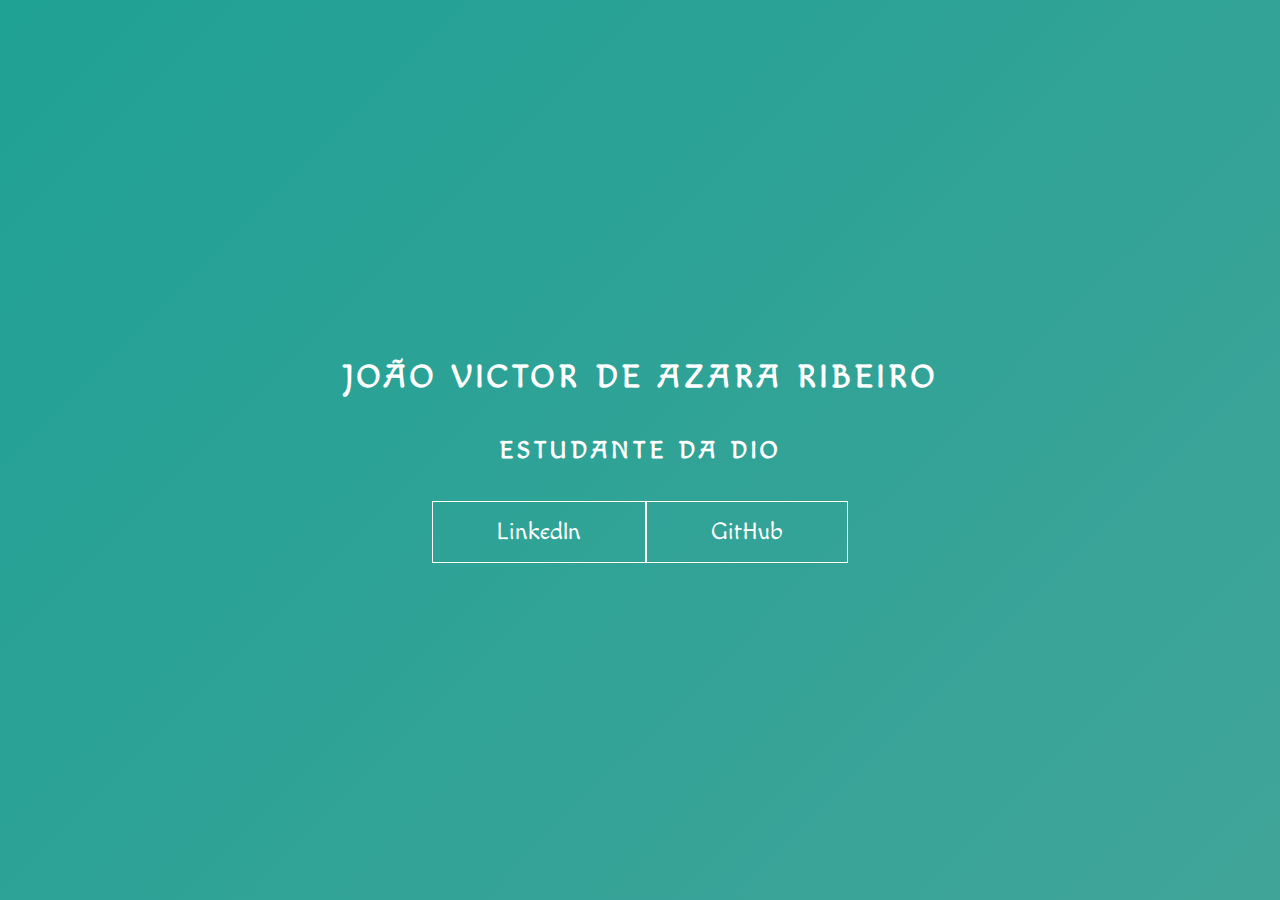
<file: keyframes-1/index.html>
<!DOCTYPE html>
<html lang="pt-br">
<head>
    <meta charset="UTF-8">
    <meta http-equiv="X-UA-Compatible" content="IE=edge">
    <meta name="viewport" content="width=device-width, initial-scale=1.0">
    <link rel="stylesheet" href="styles.css">
    <title>Aprendendo sobre keyframes</title>
</head>
<body>
    <main class="wrapper">
        <h1>João Victor de Azara Ribeiro</h1>
        <h2>Estudante da DIO</h2>
        <div class="social-media">
            <a href="#">LinkedIn</a>
            <a href="#">GitHub</a>
        </div>
    </main>
</body>
</html>
</file>
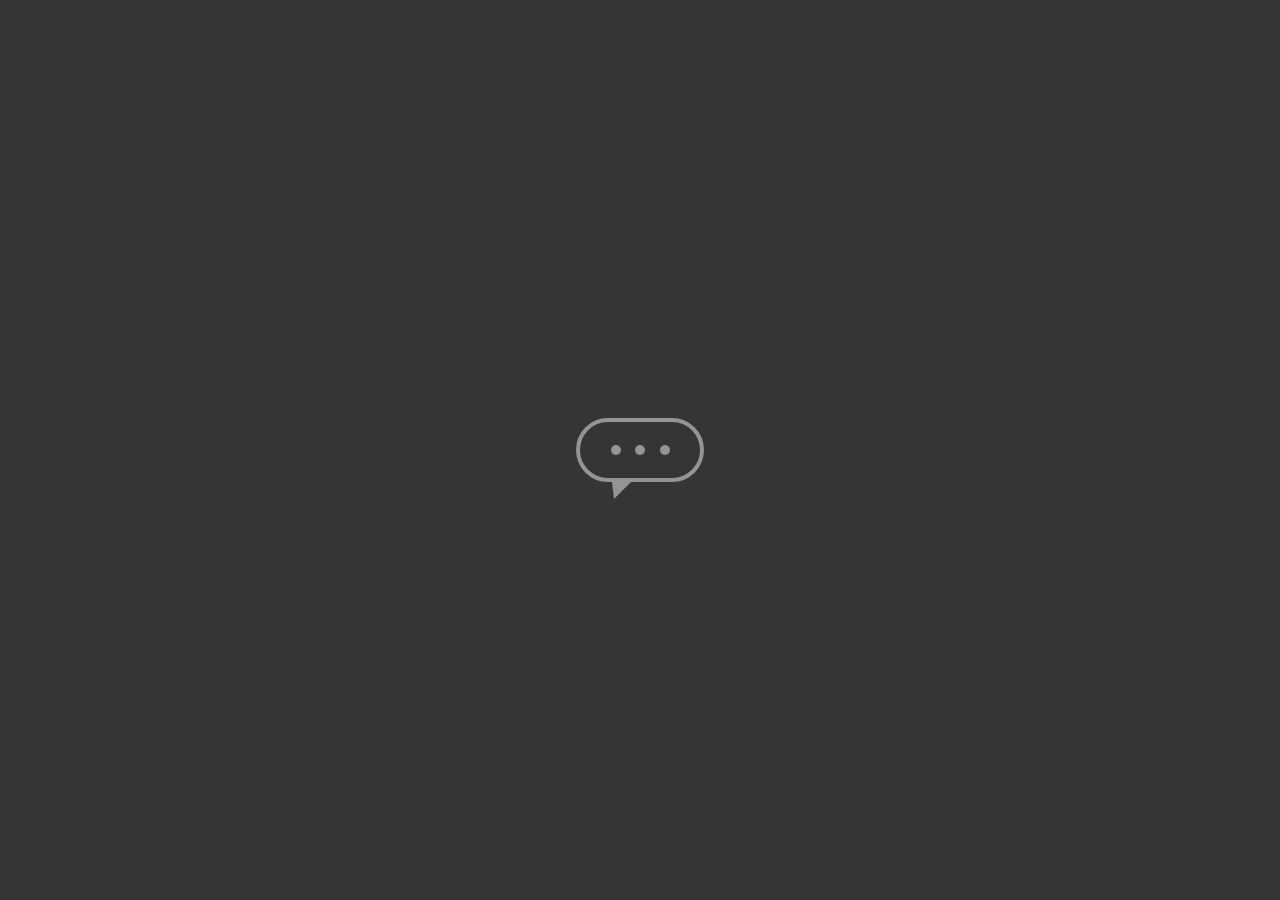
<file: keyframes-2/index.html>
<!DOCTYPE html>
<html lang="pt-br">
<head>
    <meta charset="UTF-8">
    <meta http-equiv="X-UA-Compatible" content="IE=edge">
    <meta name="viewport" content="width=device-width, initial-scale=1.0">
    <link rel="stylesheet" href="styles.css">
    <title>Desenhando com CSS!</title>
</head>
<body>
    <main class="wrapper">
        <div class="chatbot">
            <div class="chatbot__loading"></div>
            <div class="chatbot__loading"></div>
            <div class="chatbot__loading"></div>
        </div>
    </main>
</body>
</html>
</file>
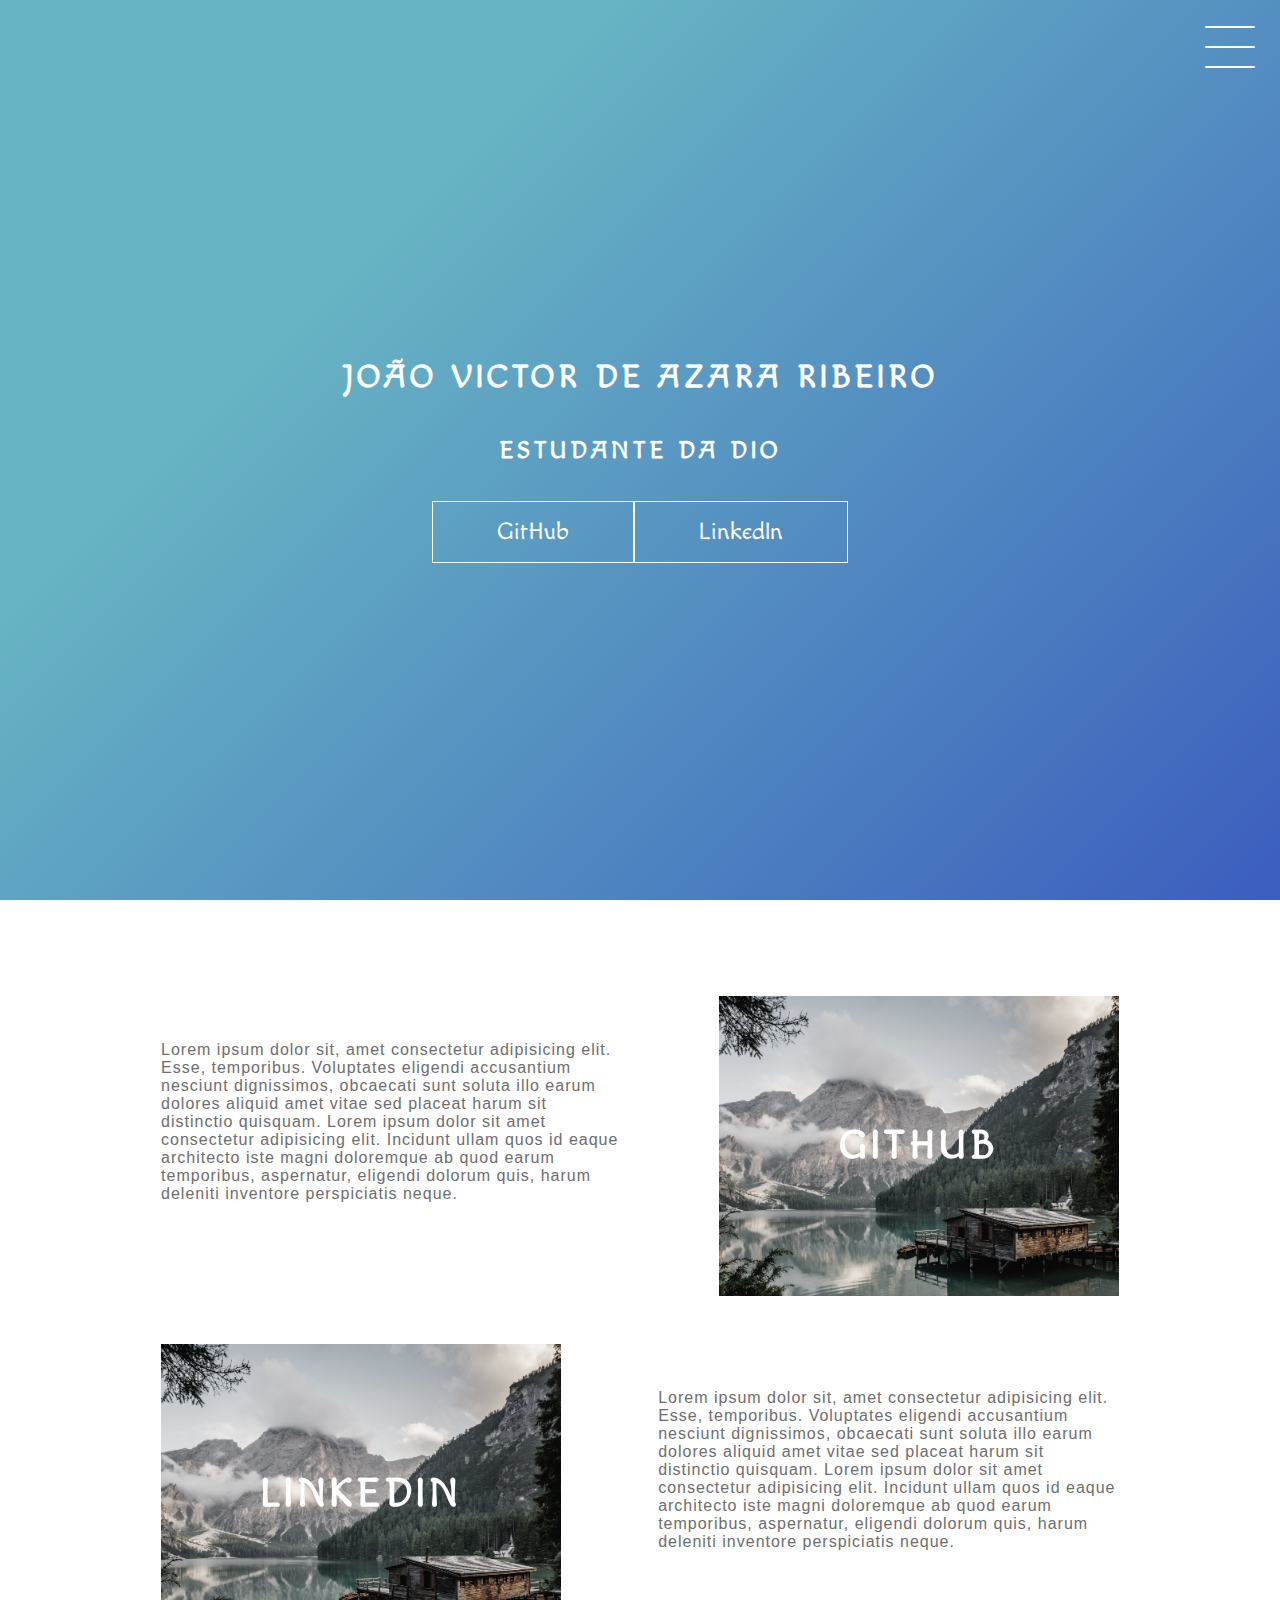
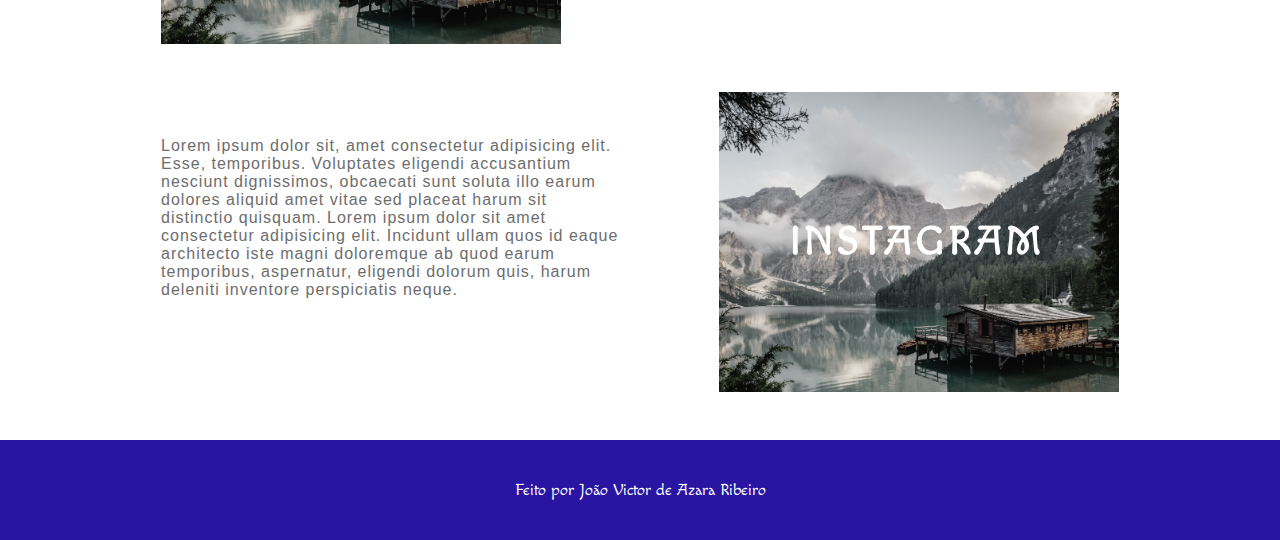
<file: projeto_final/index.html>
<!DOCTYPE html>
<html lang="pt-br">
<head>
    <meta charset="UTF-8">
    <meta http-equiv="X-UA-Compatible" content="IE=edge">
    <meta name="viewport" content="width=device-width, initial-scale=1.0">
    <link rel="stylesheet" href="styles.css">
    <title>Projeto final</title>
</head>
<body>
    <header class="header-wrapper">
        <div class="header">
            <div class="checkbox-container">
                <div class="checkbox-wrapper">
                    <input type="checkbox" id="toggle">
                    <label class="checkbox" for="toggle">
                        <div class="trace"></div>
                        <div class="trace"></div>
                        <div class="trace"></div>
                    </label>
                    <div class="menu"></div>
                    <nav class="menu-items">
                        <ul>
                            <li>
                                <a href="#">Home</a>
                            </li>
                            <li>
                                <a href="#">Sobre</a>
                            </li>
                            <li>
                                <a href="#">Projetos</a>
                            </li>
                        </ul>
                    </nav>
                </div>
            </div>
        </div>
        <h1>João Victor de Azara Ribeiro</h1>
        <h2>Estudante da DIO</h2>
        <div class="social-media">
            <a href="https://github.com/joaov360" target='blank'>GitHub</a>
            <a href="https://www.linkedin.com/in/joão-victor-de-azara-ribeiro-b07659239/" target='blank'>LinkedIn</a>
        </div>
    </header>
    <main class="container">
        <div class="card-container">
            <div class="card-text">
                Lorem ipsum dolor sit, amet consectetur adipisicing elit. Esse, temporibus. Voluptates eligendi accusantium nesciunt dignissimos, obcaecati sunt soluta illo earum dolores aliquid amet vitae sed placeat harum sit distinctio quisquam.
                Lorem ipsum dolor sit amet consectetur adipisicing elit. Incidunt ullam quos id eaque architecto iste magni doloremque ab quod earum temporibus, aspernatur, eligendi dolorum quis, harum deleniti inventore perspiciatis neque.
            </div>
            <div class="card">
                <div class="card-wrapper">
                    <h2>GitHub</h2>
                    <p>Veja meus projetos!</p>
                </div>
            </div>
        </div>
        <div class="card-container">
            <div class="card">
                <div class="card-wrapper">
                    <h2>LinkedIn</h2>
                    <p>Acompanhe minha carreira!</p>
                </div>
            </div>
            <div class="card-text">
                Lorem ipsum dolor sit, amet consectetur adipisicing elit. Esse, temporibus. Voluptates eligendi accusantium nesciunt dignissimos, obcaecati sunt soluta illo earum dolores aliquid amet vitae sed placeat harum sit distinctio quisquam.
                Lorem ipsum dolor sit amet consectetur adipisicing elit. Incidunt ullam quos id eaque architecto iste magni doloremque ab quod earum temporibus, aspernatur, eligendi dolorum quis, harum deleniti inventore perspiciatis neque.
            </div>
        </div>
        <div class="card-container">
            <div class="card-text">
                Lorem ipsum dolor sit, amet consectetur adipisicing elit. Esse, temporibus. Voluptates eligendi accusantium nesciunt dignissimos, obcaecati sunt soluta illo earum dolores aliquid amet vitae sed placeat harum sit distinctio quisquam.
                Lorem ipsum dolor sit amet consectetur adipisicing elit. Incidunt ullam quos id eaque architecto iste magni doloremque ab quod earum temporibus, aspernatur, eligendi dolorum quis, harum deleniti inventore perspiciatis neque.
            </div>
            <div class="card">
                <div class="card-wrapper">
                    <h2>Instagram</h2>
                    <p>Ou mais do meu dia-a-dia</p>
                </div>
            </div>
        </div>
    </main>
    <footer class="footer">
        Feito por João Victor de Azara Ribeiro
    </footer>
</body>
</html>
</file>
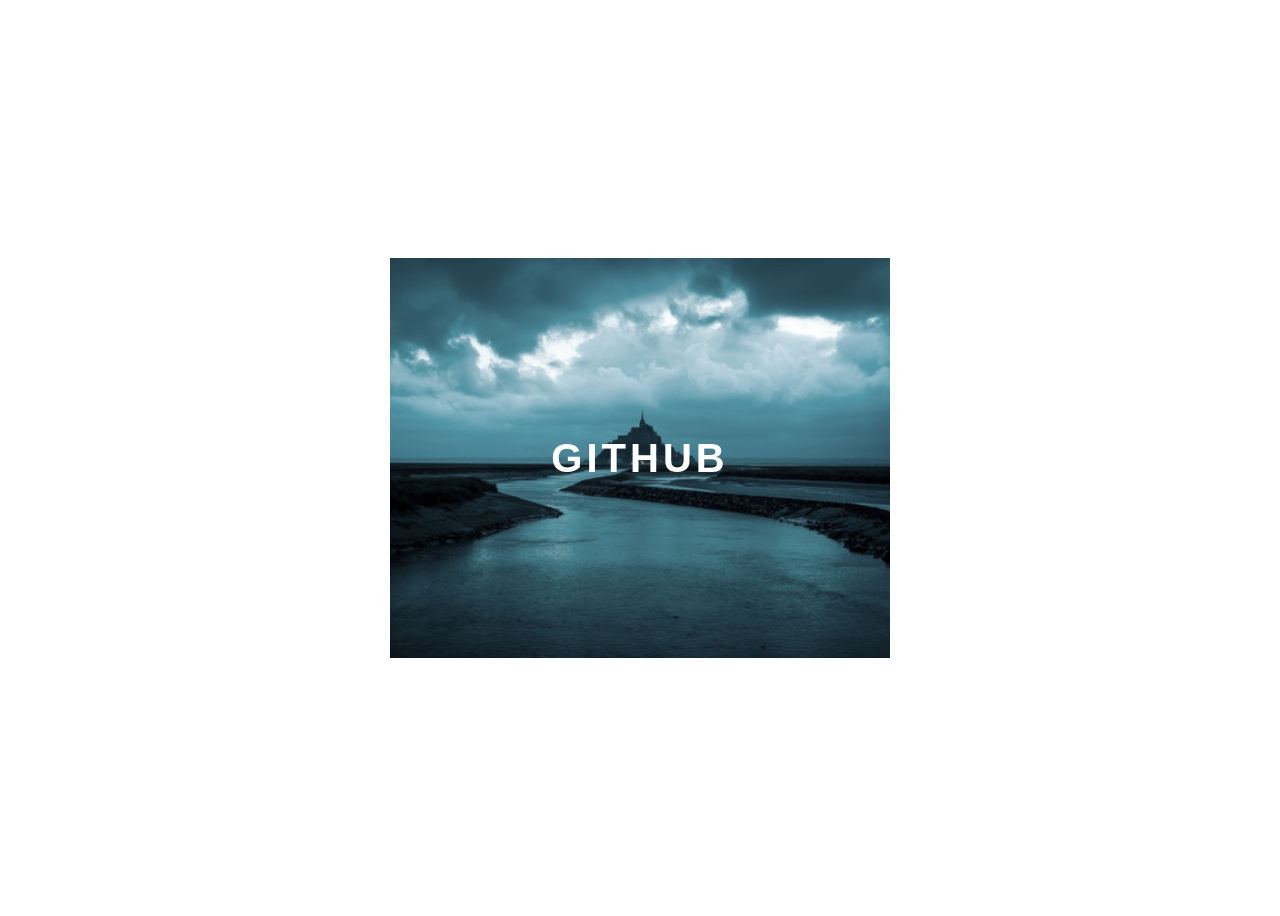
<file: transitions-1/index.html>
<!DOCTYPE html>
<html lang="pt-br">
<head>
    <meta charset="UTF-8">
    <meta http-equiv="X-UA-Compatible" content="IE=edge">
    <meta name="viewport" content="width=device-width, initial-scale=1.0">
    <link rel="stylesheet" href="styles.css">
    <title>Aprendendo transições</title>
</head>
<body>
    <div class="container">
        <div class="card">
            <div class="card-wrapper">
                <h2>GitHub</h2>
                <p>Veja meus projetos!</p>
            </div>
        </div>
    </div>
</body>
</html>
</file>
<file: keyframes-1/styles.css>
@import url('https://fonts.googleapis.com/css2?family=Macondo&display=swap');

body{
    margin: 0;
    padding: 0;
    color: #ffffff;
    font-family: 'Macondo', sans-serif;
}

.wrapper {
    height: 100vh;
    width: 100vw;
    background: linear-gradient(-45deg, #5e0878, #085078, #4ca59b, #1fa194);
    background-size: 400% 400%;
    display: flex;
    flex-direction: column;
    justify-content: center;
    align-items: center;
    animation: backgroundTransition 8s ease-in-out infinite;
}

h1{
    text-transform: uppercase;
    letter-spacing: 4px;
}

h2{
    text-transform: uppercase;
    letter-spacing: 4px;
}

.social-media {
    margin-top: 1rem;
    display: flex;
}

a{
    text-decoration: none;
    color: #ffffff;
    font-size: 24px;
    padding: 1rem 4rem;
    border: 1px solid #ffffff;
    min-width: 4rem;
    display: flex;
    justify-content: center;
    align-items: center;
    transition: .5s cubic-bezier(0.55, 0.025, 0.675, 0.97);
}

a:hover {
    color: #085078;
    background-color: #ffffff;
}

@keyframes backgroundTransition {
    0% {
        background-position: 0% 80%;
    }
    50% {
        background-position: 80% 100%;
    }
    100% {
        background-position: 0% 90%;
    }
}
</file>
<file: keyframes-2/styles.css>
body {
    margin: 0;
    padding: 0;
    font-family: sans-serif;
}

.wrapper {
    height: 100vh;
    width: 100vw;
    background-color: rgb(53, 53, 53);
    display: flex;
    justify-content: center;
    align-items: center;
}

.chatbot{
    height: 4rem;
    width: 8rem;
    border-radius: 36px;
    border: 4px solid #949494;
    padding: 0 1rem;
    box-sizing: border-box;
    display: flex;
    justify-content: space-evenly;
    align-items: center;
    position: relative;
    transform: translateY(0);
    animation: chatTranslate 2s ease-in-out infinite;
}

.chatbot::before {
    content: '';
    width: 0;
    height: 0;
    position: absolute;
    bottom: -1.3rem;
    left: 2rem;
    border-left: 2px solid transparent;
    border-right: 17px solid transparent;
    border-top: 17px solid #949494;
}

.chatbot__loading {
    width: 10px;
    height: 10px;
    border-radius: 50%;
    background-color: #949494;
    transform: scale(1);
}

.chatbot__loading:nth-child(1) {
    animation: pulse 1.5s ease-in-out infinite;
}

.chatbot__loading:nth-child(2) {
    animation: pulse 1.5s ease-in-out infinite;
    animation-delay: 0.2s;
}

.chatbot__loading:nth-child(3) {
    animation: pulse 1.5s ease-in-out infinite;
    animation-delay: 0.4s;
}

@keyframes pulse {
    0% {
        transform: scale(1);
    }
    50% {
        transform: scale(1.5);
    }
    100% {
        transform: scale(1);
    }
}

@keyframes chatTranslate {
    0% {
        transform: translateY(0);
    }
    50% {
        transform: translateY(15px);
    }
    100% {
        transform: translateY(0);
    }
}
</file>
<file: projeto_final/styles.css>
@import url('https://fonts.googleapis.com/css2?family=Macondo&display=swap');

body {
    margin: 0;
    padding: 0;
    color: #ffffff;
    font-family: 'Macondo', sans-serif;
}

/*HEader*/

.header-wrapper {
    height: 100vh;
    width: 100%;
    background: linear-gradient(-45deg, rgba(13,10,78,1) 0%, rgba(27,27,185,1) 44%, rgba(103,181,196,1) 90%);
    background-size: 400%;
    display: flex;
    flex-direction: column;
    align-items: center;
    justify-content: center;
    position: relative;
    animation: backgroundTransition 8s ease-in-out infinite;
}

h1, h2 {
    text-transform: uppercase;
    letter-spacing: 4px;
}

.social-media {
    margin-top: 1rem;
    display: flex;
}

.social-media a {
    text-decoration: none;
    color: #ffffff;
    font-size: 24px;
    padding: 1rem 4rem;
    border: 1px solid #ffffff;
    min-width: 4rem;
    display: flex;
    justify-content: center;
    align-items: center;
    transition: .5s cubic-bezier(0.55, 0.025, 0.675, 0.97);
}

a:hover {
    color: #2915a2;
    background-color: #ffffff;
}

@keyframes backgroundTransition {
    0% {
        background-position: 0% 80%;
    }
    50% {
        background-position: 80% 100%;
    }
    100% {
        background-position: 0% 90%;
    }
}

/*menu hamburguer*/

.checkbox-container {
    display: flex;
    justify-content: center;
    align-items: center;
}

.checkbox {
    height: 100px;
    width: 100px;
    position: absolute;
    top: 0;
    right: 0;
    display: flex;
    justify-content: center;
    cursor: pointer;
    z-index: 9999;
    transition: 400ms ease-in-out 0s;
}

.checkbox .trace {
    width: 50px;
    height: 2px;
    background-color: #ffffff;
    position: absolute;
    border-radius: 4px;
    transition: 0.5s ease-in-out;
}

.checkbox .trace:nth-child(1){
    top: 26px;
    transform: rotate(0);
}

.checkbox .trace:nth-child(2){
    top: 46px;
    transform: rotate(0);
}

.checkbox .trace:nth-child(3){
    top: 66px;
    transform: rotate(0);
}

#toggle {
    display: none;
}

/*MENU*/

.menu {
    position: absolute;
    top: 28px;
    right: 30px;
    background: transparent;
    height: 40px;
    width: 40px;
    border-radius: 50%;
    box-shadow: 0px 0px 0px 0px #ffffff;
    z-index: -1;
    transition: 400ms ease-in-out 0s;
}

.menu-items {
    position: fixed;
    top: 0;
    left: 0;
    width: 100%;
    height: 100vh;
    display: flex;
    justify-content: center;
    align-items: center;
    z-index: 2;
    opacity: 0;
    visibility: hidden;
    transition: 400ms ease-in-out 0s;
}

.menu-items ul {
    list-style-type: none;
}

.menu-items ul li a{
    margin: 10px 0;
    color: #2915a2;
    text-decoration: none;
    text-transform: uppercase;
    letter-spacing: 4px;
    font-size: 40px;
}

/*Animação do menu*/

#toggle:checked + .checkbox .trace:nth-child(1) {
    transform: rotate(45deg);
    background-color: #2915a2;
    top: 47px;
}

#toggle:checked + .checkbox .trace:nth-child(2) {
    transform: translateX(-100px);
    width: 30px;
    visibility: hidden;
    opacity: 0;
}

#toggle:checked + .checkbox .trace:nth-child(3) {
    transform: rotate(-45deg);
    background-color: #2915a2;
    top: 48px;
}

#toggle:checked + .checkbox {
    background-color: white;
}

#toggle:checked ~ .menu {
    box-shadow: 0px 0px 0px 100vmax white;
    z-index: 1;
}

#toggle:checked ~ .menu-items {
    visibility: visible;
    opacity: 1;
}

/*CARDS*/

.container {
    width: 100%;
    height: auto;
    display: flex;
    flex-direction: column;
    justify-content: space-between;
    align-items: center;
    margin: 3rem 0;
}

.card-container {
    display: flex;
    align-items: center;
    justify-content: space-evenly;
    width: 90%;
}

.card {
    height: 300px;
    width: 400px;
    margin: 3rem 0 0;
    background-image: url('./luca-bravo-zAjdgNXsMeg-unsplash.jpg');
    background-position: center;
    background-repeat: no-repeat;
    background-size: cover;
    display: flex;
    justify-content: center;
    align-items: center;
    filter: grayscale(0.6);
    color: #ffffff;
    cursor: pointer;
    transition: 0.3s;
}

.card-text {
    width: 40%;
    font-family: sans-serif;
    letter-spacing: 1px;
    color: rgb(109, 109, 109);
}

.card-wrapper {
    text-align: center;
    display: flex;
    flex-direction: column;
    justify-content: center;
    align-items: center;
    position: relative;
}

.card-wrapper::before {
    content: '';
    position: absolute;
    height: 100px;
    width: 100px;
    display: block;
    border: 1px solid #ffffff;
    opacity: 0;
    transition: 0.3s;
}

.card-wrapper h2 {
    font-size: 40px;
    text-transform: uppercase;
    letter-spacing: 4px;
    margin: 0;
    transition: 0.3s;
}

.card-wrapper p {
    font-size: 0;
    visibility: hidden;
    opacity: 0;
    font-weight: bold;
    text-transform: uppercase;
    transition: 0.3s;
}

.card:hover {
    filter: unset;
}

.card:hover > .card-wrapper::before {
    width: 350px;
    height: 250px;
    opacity: 1;
}

.card:hover > .card-wrapper p {
    font-size: 14px;
    opacity: 1;
    visibility: visible;
}

/*Footer*/

.footer {
    width: 100%;
    height: 100px;
    display: flex;
    justify-content: center;
    align-items: center;
    background-color: #2915a2;
}

/*REsponsivo*/

@media (max-width: 800px) {
    .social-media {
        display: flex;
        flex-direction: column;
    }
    .container {
        margin-top: 0;
    }

    .card-container {
        flex-direction: column;
    }

    .container .card-container:nth-child(1),.container .card-container:nth-child(3) {
        flex-direction: column-reverse;
    }

    .card {
        height: 250px;
        width: 250px;
    }

    .card-text {
        width: 90%;
        margin-top: 2rem;
        text-align: center;
    }

    .card:hover > .card-wrapper::before {
        height: 190px;
        width: 190px;
    }
}
</file>
<file: transitions-1/styles.css>
body{
    font-family: sans-serif;
}

.container{
    width: 100%;
    height: 100vh;
    display: flex;
    justify-content: center;
    align-items: center;
}

.card{
    width: 500px;
    height: 400px;
    background-image: url('./pexels-riccardo-bertolo-4245826.jpg');
    background-position: center;
    background-repeat: no-repeat;
    background-size: cover;
    display: flex;
    justify-content: center;
    align-items: center;
    filter: grayscale(0.6);
    color: white;
    cursor: pointer;
    transition: 0.3s;
}

.card-wrapper{
    text-align: center;
    display: flex;
    flex-direction: column;
    justify-content: center;
    align-items: center;
    position: relative;
}

.card-wrapper::before{
    content: '';
    position: absolute;
    width: 100px;
    height: 100px;
    display: block;
    border: 1px solid white;
    opacity: 0;
    transition: 0.3s;
}

.card-wrapper h2 {
    font-size: 40px;
    text-transform: uppercase;
    letter-spacing: 4px;
    margin: 0;
    transition: 0.3s;
}

.card-wrapper p {
    font-size: 0;
    visibility: hidden;
    opacity: 0;
    font-weight: bold;
    text-transform: uppercase;
    transition: 0.3s;
}

.card:hover {
    filter: unset;
}

.card:hover > .card-wrapper::before {
    width: 400px;
    height: 300px;
    opacity: 1;
}

.card:hover > .card-wrapper p{
    visibility: visible;
    opacity: 1;
    font-size: 14px;
}
</file>
